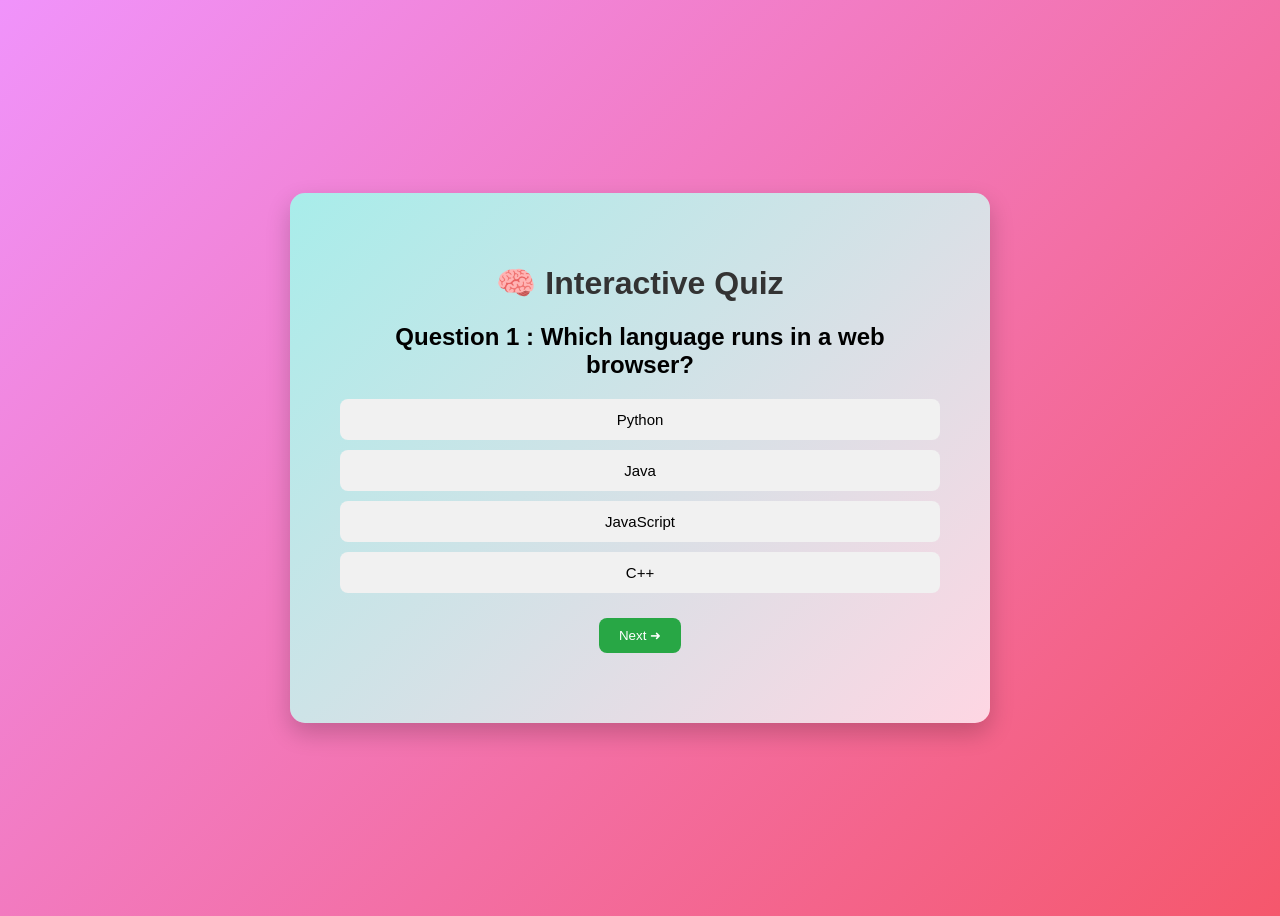
<file: index.html>
<!DOCTYPE html>
<html>
<head>
<title>Interactive Quiz</title>
<link rel="stylesheet" href="style1.css">
<link rel="shortcut icon" href="quiz.jpg" type="image/x-icon">
</head>

<body>

<div class="quiz-box">

<h1>🧠 Interactive Quiz</h1>

<div id="quiz">

<h2 id="question"></h2>

<div class="options">
<button class="opt" onclick="selectAnswer(0)" id="opt0"></button>
<button class="opt" onclick="selectAnswer(1)" id="opt1"></button>
<button class="opt" onclick="selectAnswer(2)" id="opt2"></button>
<button class="opt" onclick="selectAnswer(3)" id="opt3"></button>
</div>

<button id="nextBtn" onclick="nextQuestion()">Next ➜</button>

</div>

<div id="result"></div>

<button id="restart" onclick="restartQuiz()">Restart Quiz 🔄</button>

</div>

<script src="script.js"></script>

</body>
</html>
</file>
<file: style1.css>
body{
font-family: Arial;
background: linear-gradient(135deg, #f093fb 0%, #f5576c 100%);
height:100vh;
display:flex;
justify-content:center;
align-items:center;
}

.quiz-box{
background: linear-gradient(135deg, #a8edea 0%, #fed6e3 100%);
padding:50px;
border-radius:15px;
width:600px;
text-align:center;
box-shadow:0 10px 25px rgba(0,0,0,0.2);
}

h1{
color:#333;
}

.opt{
display:block;
width:100%;
padding:12px;
margin:10px 0;
border:none;
border-radius:8px;
background:#f1f1f1;
cursor:pointer;
font-size:15px;
transition:0.3s;
}

.opt:hover{
background:#4facfe;
color:white;
transform:scale(1.05);
}

#nextBtn{
margin-top:15px;
padding:10px 20px;
border:none;
background:#28a745;
color:white;
border-radius:8px;
cursor:pointer;
}

#nextBtn:hover{
background:#218838;
}

#restart{
display:none;
margin-top:20px;
padding:10px 20px;
background:#ff9800;
border:none;
color:white;
border-radius:8px;
cursor:pointer;
}

.opt.selected{
background:#4facfe;
color:white;
}

#result{
text-align: left;
margin: 20px 0;
color: #333;
font-size: 16px;
}
</file>
